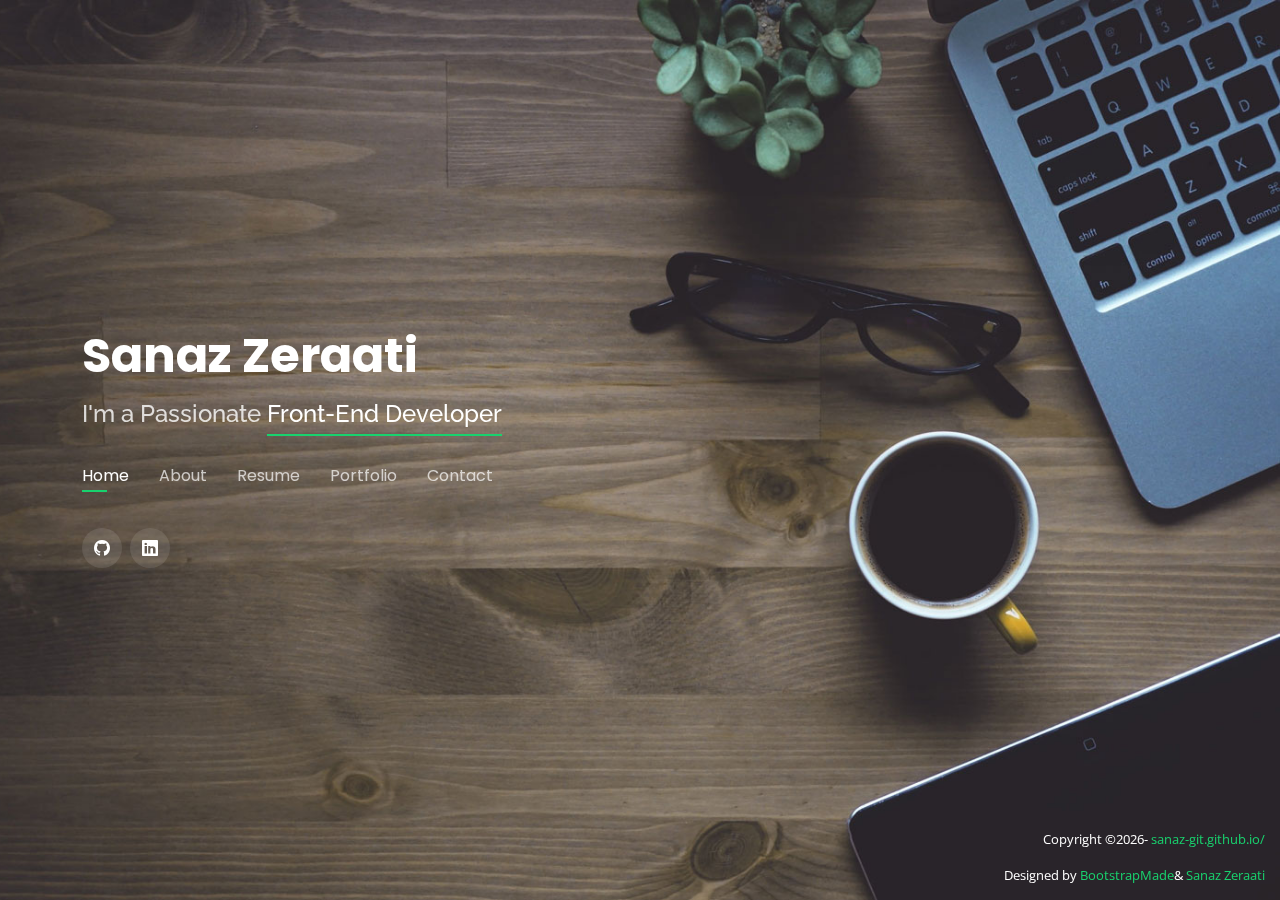
<file: index.html>
<!DOCTYPE html>
<html lang="en">

<head>
  <meta charset="utf-8">
  <meta content="width=device-width, initial-scale=1.0" name="viewport">

  <title>Sanaz Zeraati</title>
  <meta name="description" content="A self-taught front-end developer for a year and a mature person with more than 5 years of experience with an engineering background as a GIS technician and control project manager." >
  <meta name="keywords" content="front-end developer, engineering, Sanaz Zeraati" >
  <meta name=”author” content="Sanaz Zeraati">
  <!-- <meta http-equiv=”cache-control” content=”no-cashe”> -->

  <!-- Favicons -->
  <link href="assets/img/favicon.png" rel="icon">
  <link href="assets/img/apple-touch-icon.png" rel="apple-touch-icon">

  <!-- Google Fonts -->
  <link href="https://fonts.googleapis.com/css?family=Open+Sans:300,300i,400,400i,600,600i,700,700i|Raleway:300,300i,400,400i,500,500i,600,600i,700,700i|Poppins:300,300i,400,400i,500,500i,600,600i,700,700i" rel="stylesheet">

  <!-- Vendor CSS Files -->
  <link href="assets/vendor/bootstrap/css/bootstrap.min.css" rel="stylesheet">
  <link href="assets/vendor/bootstrap-icons/bootstrap-icons.css" rel="stylesheet">
  <link href="assets/vendor/boxicons/css/boxicons.min.css" rel="stylesheet">
  <link href="assets/vendor/glightbox/css/glightbox.min.css" rel="stylesheet">
  <link href="assets/vendor/remixicon/remixicon.css" rel="stylesheet">
  <link href="assets/vendor/swiper/swiper-bundle.min.css" rel="stylesheet">

  <!-- Template Main CSS File -->
  <link href="assets/css/style.css" rel="stylesheet">

  <!-- =======================================================
  * Template Name: Personal - v4.7.0
  * Template URL: https://bootstrapmade.com/personal-free-resume-bootstrap-template/
  * Author: BootstrapMade.com
  * License: https://bootstrapmade.com/license/
  ======================================================== -->
</head>

<body>

  <!-- ======= Header ======= -->
  <header id="header">
    <div class="container">

      <h1><a href="index.html">Sanaz Zeraati</a></h1>
      <!-- Uncomment below if you prefer to use an image logo -->
      <!-- <a href="index.html" class="mr-auto"><img src="assets/img/logo.png" alt="" class="img-fluid"></a> -->
      <h2>I'm a Passionate <span>Front-End Developer</span> </h2>

      <nav id="navbar" class="navbar">
        <ul>
          <li><a class="nav-link active" href="#header">Home</a></li>
          <li><a class="nav-link" href="#about">About</a></li>
          <li><a class="nav-link" href="#resume">Resume</a></li>
          <!-- <li><a class="nav-link" href="#services">Services</a></li> -->
          <li><a class="nav-link" href="#portfolio">Portfolio</a></li>
          <li><a class="nav-link" href="#contact">Contact</a></li>
        </ul>
        <i class="bi bi-list mobile-nav-toggle"></i>
      </nav><!-- .navbar -->

      <div class="social-links">
        <!-- <a href="#" class="twitter"><i class="bi bi-twitter"></i></a> -->
        <!-- <a href="#" class="facebook"><i class="bi bi-facebook"></i></a> -->
        <a href="https://github.com/sanaz-git" class="github"><i class="bi bi-github"></i></a>
        <a href="https://www.linkedin.com/in/sanaz-zeraati-b366a27a/" class="linkedin"><i class="bi bi-linkedin"></i></a>
      </div>

    </div>
  </header><!-- End Header -->

  <!-- ======= About Section ======= -->
  <section id="about" class="about">

    <!-- ======= About Me ======= -->
    <div class="about-me container">

      <div class="section-title">
        <h2>About</h2>
        <p>Learn more about me</p>
      </div>

      <div class="row">
        <div class="col-lg-4" data-aos="fade-right">
          <img src="assets/img/me.jpg" class="img-fluid" alt="">
        </div>
        <div class="col-lg-8 pt-4 pt-lg-0 content" data-aos="fade-left">
          <h3>front-end developer with an engineering background </h3>
          <p class="fst-italic">
            A self-taught front-end developer for a year and a mature person with more than 5 years of experience with an engineering background as a GIS technician and control project manager. During this time, I realized my interest in web development and decided to enter the profession resolutely as a front-end developer with a HackYourFuture course and other educational resources. 
          </p>
          <div class="row">
            <div class="col-lg-6">
              <ul>
                <!-- <li><i class="bi bi-chevron-right"></i> <strong>Birthday:</strong> <span>1 May 1995</span></li> -->
                <!-- <li><i class="bi bi-chevron-right"></i> <strong>Website:</strong> <span>www.example.com</span></li> -->
                <!-- <li><i class="bi bi-chevron-right"></i> <strong>Phone:</strong> <span>+123 456 7890</span></li> -->
                <li><i class="bi bi-chevron-right"></i> <strong>City:</strong> <span>Kerman, Iran</span></li>
                <li><i class="bi bi-chevron-right"></i> <strong>Email:</strong> <span><a href="mailto:szeraati69@gmail.com?subject=subjevt text">szeraati69@gmail.com</a></span></li>
              </ul>
            </div>
            <div class="col-lg-6">
              <ul>
                <!-- <li><i class="bi bi-chevron-right"></i> <strong>Age:</strong> <span>30</span></li> -->
                <li><i class="bi bi-chevron-right"></i> <strong>Degree:</strong> <span>MSc Water resources of Engineering</span></li>
                <!-- <li><i class="bi bi-chevron-right"></i> <strong>Email:</strong> <span>szeraati@gmail.com.com</span></li> -->
                <!-- <li><i class="bi bi-chevron-right"></i> <strong>Freelance:</strong> <span>Available</span></li> -->
              </ul>
            </div>
          </div>
          <p>
            I am a highly enthused, responsible, motivated, hardworking, and reliable person. I have experience working as part of a team and individually and extremely driven, with a clear goal to succeed. Hence, I am keen and very willing to learn and develop new skills as a front-end developer 
          </p>
          <!-- <button class="cv"><a href='javascript:window.location = "assets/document/cv-sanaz-zeraati.pdf"'>download resume</a></button> -->
        </div>
      </div>

    </div><!-- End About Me -->

    <!-- ======= Counts ======= -->
    <!-- <div class="counts container">

      <div class="row">

        <div class="col-lg-3 col-md-6">
          <div class="count-box">
            <i class="bi bi-emoji-smile"></i>
            <span data-purecounter-start="0" data-purecounter-end="232" data-purecounter-duration="1" class="purecounter"></span>
            <p>Happy Clients</p>
          </div>
        </div>

        <div class="col-lg-3 col-md-6 mt-5 mt-md-0">
          <div class="count-box">
            <i class="bi bi-journal-richtext"></i>
            <span data-purecounter-start="0" data-purecounter-end="521" data-purecounter-duration="1" class="purecounter"></span>
            <p>Projects</p>
          </div>
        </div>

        <div class="col-lg-3 col-md-6 mt-5 mt-lg-0">
          <div class="count-box">
            <i class="bi bi-headset"></i>
            <span data-purecounter-start="0" data-purecounter-end="1463" data-purecounter-duration="1" class="purecounter"></span>
            <p>Hours Of Support</p>
          </div>
        </div>

        <div class="col-lg-3 col-md-6 mt-5 mt-lg-0">
          <div class="count-box">
            <i class="bi bi-award"></i>
            <span data-purecounter-start="0" data-purecounter-end="24" data-purecounter-duration="1" class="purecounter"></span>
            <p>Awards</p>
          </div>
        </div>

      </div>

    </div> -->
    <!-- End Counts -->

    <!-- ======= Skills  ======= -->
    <div class="skills container">

      <div class="section-title">
        <h2>Skills</h2>
      </div>

      <div class="row skills-content">

        <div class="col-lg-6">

          <div class="progress">
            <span class="skill">HTML <i class="val">90%</i></span>
            <div class="progress-bar-wrap">
              <div class="progress-bar" role="progressbar" aria-valuenow="90" aria-valuemin="0" aria-valuemax="100"></div>
            </div>
          </div>

          <div class="progress">
            <span class="skill">CSS <i class="val">70%</i></span>
            <div class="progress-bar-wrap">
              <div class="progress-bar" role="progressbar" aria-valuenow="70" aria-valuemin="0" aria-valuemax="100"></div>
            </div>
          </div>

          <div class="progress">
            <span class="skill">GIT <i class="val">50%</i></span>
            <div class="progress-bar-wrap">
              <div class="progress-bar" role="progressbar" aria-valuenow="50" aria-valuemin="0" aria-valuemax="100"></div>
            </div>
          </div>
          <div class="progress">
            <span class="skill">SASS <i class="val">50%</i></span>
            <div class="progress-bar-wrap">
              <div class="progress-bar" role="progressbar" aria-valuenow="65" aria-valuemin="0" aria-valuemax="100"></div>
            </div>
          </div>
          <div class="progress">
            <span class="skill">PHOTOSHOP <i class="val">65%</i></span>
            <div class="progress-bar-wrap">
              <div class="progress-bar" role="progressbar" aria-valuenow="65" aria-valuemin="0" aria-valuemax="100"></div>
            </div>
          </div>
         
          <div class="progress">
            <span class="skill">ARCGIS & QGIS<i class="val">75%</i></span>
            <div class="progress-bar-wrap">
              <div class="progress-bar" role="progressbar" aria-valuenow="80" aria-valuemin="0" aria-valuemax="100"></div>
            </div>
          </div>

        </div>

        <div class="col-lg-6">

          <div class="progress">
            <span class="skill">JavaScript <i class="val">70%</i></span>
            <div class="progress-bar-wrap">
              <div class="progress-bar" role="progressbar" aria-valuenow="70" aria-valuemin="0" aria-valuemax="100"></div>
            </div>
          </div>

          <div class="progress">
            <span class="skill">REACT <i class="val">60%</i></span>
            <div class="progress-bar-wrap">
              <div class="progress-bar" role="progressbar" aria-valuenow="60" aria-valuemin="0" aria-valuemax="100"></div>
            </div>
          </div>
          <div class="progress">
            <span class="skill">MaterialUI <i class="val">40%</i></span>
            <div class="progress-bar-wrap">
              <div class="progress-bar" role="progressbar" aria-valuenow="60" aria-valuemin="0" aria-valuemax="100"></div>
            </div>
          </div>

          <div class="progress">
            <span class="skill">PYTHON <i class="val">50%</i></span>
            <div class="progress-bar-wrap">
              <div class="progress-bar" role="progressbar" aria-valuenow="50" aria-valuemin="0" aria-valuemax="100"></div>
            </div>
          </div>
          <div class="progress">
            <span class="skill">R<i class="val">50%</i></span>
            <div class="progress-bar-wrap">
              <div class="progress-bar" role="progressbar" aria-valuenow="50" aria-valuemin="0" aria-valuemax="100"></div>
            </div>
          </div>
          <div class="progress">
            <span class="skill">MS PROJECT<i class="val">70%</i></span>
            <div class="progress-bar-wrap">
              <div class="progress-bar" role="progressbar" aria-valuenow="70" aria-valuemin="0" aria-valuemax="100"></div>
            </div>
          </div>
          
         

        </div>

      </div>

    </div><!-- End Skills -->

    <!-- ======= Interests ======= -->
    <!-- <div class="interests container">

      <div class="section-title">
        <h2>Interests</h2>
      </div>

      <div class="row">
        <div class="col-lg-3 col-md-4">
          <div class="icon-box">
            <i class="ri-store-line" style="color: #ffbb2c;"></i>
            <h3>Lorem Ipsum</h3>
          </div>
        </div>
        <div class="col-lg-3 col-md-4 mt-4 mt-md-0">
          <div class="icon-box">
            <i class="ri-bar-chart-box-line" style="color: #5578ff;"></i>
            <h3>Dolor Sitema</h3>
          </div>
        </div>
        <div class="col-lg-3 col-md-4 mt-4 mt-md-0">
          <div class="icon-box">
            <i class="ri-calendar-todo-line" style="color: #e80368;"></i>
            <h3>Sed perspiciatis</h3>
          </div>
        </div>
        <div class="col-lg-3 col-md-4 mt-4 mt-lg-0">
          <div class="icon-box">
            <i class="ri-paint-brush-line" style="color: #e361ff;"></i>
            <h3>Magni Dolores</h3>
          </div>
        </div>
        <div class="col-lg-3 col-md-4 mt-4">
          <div class="icon-box">
            <i class="ri-database-2-line" style="color: #47aeff;"></i>
            <h3>Nemo Enim</h3>
          </div>
        </div>
        <div class="col-lg-3 col-md-4 mt-4">
          <div class="icon-box">
            <i class="ri-gradienter-line" style="color: #ffa76e;"></i>
            <h3>Eiusmod Tempor</h3>
          </div>
        </div>
        <div class="col-lg-3 col-md-4 mt-4">
          <div class="icon-box">
            <i class="ri-file-list-3-line" style="color: #11dbcf;"></i>
            <h3>Midela Teren</h3>
          </div>
        </div>
        <div class="col-lg-3 col-md-4 mt-4">
          <div class="icon-box">
            <i class="ri-price-tag-2-line" style="color: #4233ff;"></i>
            <h3>Pira Neve</h3>
          </div>
        </div>
        <div class="col-lg-3 col-md-4 mt-4">
          <div class="icon-box">
            <i class="ri-anchor-line" style="color: #b2904f;"></i>
            <h3>Dirada Pack</h3>
          </div>
        </div>
        <div class="col-lg-3 col-md-4 mt-4">
          <div class="icon-box">
            <i class="ri-disc-line" style="color: #b20969;"></i>
            <h3>Moton Ideal</h3>
          </div>
        </div>
        <div class="col-lg-3 col-md-4 mt-4">
          <div class="icon-box">
            <i class="ri-base-station-line" style="color: #ff5828;"></i>
            <h3>Verdo Park</h3>
          </div>
        </div>
        <div class="col-lg-3 col-md-4 mt-4">
          <div class="icon-box">
            <i class="ri-fingerprint-line" style="color: #29cc61;"></i>
            <h3>Flavor Nivelanda</h3>
          </div>
        </div>
      </div>

    </div> -->
    <!-- End Interests -->

    <!-- ======= Testimonials ======= -->
    <!-- <div class="testimonials container">

      <div class="section-title">
        <h2>Testimonials</h2>
      </div>

      <div class="testimonials-slider swiper" data-aos="fade-up" data-aos-delay="100">
        <div class="swiper-wrapper">

          <div class="swiper-slide">
            <div class="testimonial-item">
              <p>
                <i class="bx bxs-quote-alt-left quote-icon-left"></i>
                Proin iaculis purus consequat sem cure digni ssim donec porttitora entum suscipit rhoncus. Accusantium quam, ultricies eget id, aliquam eget nibh et. Maecen aliquam, risus at semper.
                <i class="bx bxs-quote-alt-right quote-icon-right"></i>
              </p>
              <img src="assets/img/testimonials/testimonials-1.jpg" class="testimonial-img" alt="">
              <h3>Saul Goodman</h3>
              <h4>Ceo &amp; Founder</h4>
            </div>
          </div> -->
          <!-- End testimonial item -->

          <!-- <div class="swiper-slide">
            <div class="testimonial-item">
              <p>
                <i class="bx bxs-quote-alt-left quote-icon-left"></i>
                Export tempor illum tamen malis malis eram quae irure esse labore quem cillum quid cillum eram malis quorum velit fore eram velit sunt aliqua noster fugiat irure amet legam anim culpa.
                <i class="bx bxs-quote-alt-right quote-icon-right"></i>
              </p>
              <img src="assets/img/testimonials/testimonials-2.jpg" class="testimonial-img" alt="">
              <h3>Sara Wilsson</h3>
              <h4>Designer</h4>
            </div>
          </div> -->
          <!-- End testimonial item -->

          <!-- <div class="swiper-slide">
            <div class="testimonial-item">
              <p>
                <i class="bx bxs-quote-alt-left quote-icon-left"></i>
                Enim nisi quem export duis labore cillum quae magna enim sint quorum nulla quem veniam duis minim tempor labore quem eram duis noster aute amet eram fore quis sint minim.
                <i class="bx bxs-quote-alt-right quote-icon-right"></i>
              </p>
              <img src="assets/img/testimonials/testimonials-3.jpg" class="testimonial-img" alt="">
              <h3>Jena Karlis</h3>
              <h4>Store Owner</h4>
            </div>
          </div> -->
          <!-- End testimonial item -->
<!-- 
          <div class="swiper-slide">
            <div class="testimonial-item">
              <p>
                <i class="bx bxs-quote-alt-left quote-icon-left"></i>
                Fugiat enim eram quae cillum dolore dolor amet nulla culpa multos export minim fugiat minim velit minim dolor enim duis veniam ipsum anim magna sunt elit fore quem dolore labore illum veniam.
                <i class="bx bxs-quote-alt-right quote-icon-right"></i>
              </p>
              <img src="assets/img/testimonials/testimonials-4.jpg" class="testimonial-img" alt="">
              <h3>Matt Brandon</h3>
              <h4>Freelancer</h4>
            </div>
          </div> -->
          <!-- End testimonial item -->

          <!-- <div class="swiper-slide">
            <div class="testimonial-item">
              <p>
                <i class="bx bxs-quote-alt-left quote-icon-left"></i>
                Quis quorum aliqua sint quem legam fore sunt eram irure aliqua veniam tempor noster veniam enim culpa labore duis sunt culpa nulla illum cillum fugiat legam esse veniam culpa fore nisi cillum quid.
                <i class="bx bxs-quote-alt-right quote-icon-right"></i>
              </p>
              <img src="assets/img/testimonials/testimonials-5.jpg" class="testimonial-img" alt="">
              <h3>John Larson</h3>
              <h4>Entrepreneur</h4>
            </div>
          </div> -->
          <!-- End testimonial item -->

        <!-- </div>
        <div class="swiper-pagination"></div>
      </div>

      <div class="owl-carousel testimonials-carousel">

      </div>

    </div> -->
    <!-- End Testimonials  -->

  </section>
  <!-- End About Section -->

  <!-- ======= Resume Section ======= -->
  <section id="resume" class="resume">
    <div class="container">

      <div class="section-title">
        <h2>Resume</h2>
        <p>Check My Resume</p>
      </div>

      <div class="row">
        <div class="col-lg-6">
          <h3 class="resume-title">Training Course</h3>
          <div class="resume-item pb-0">
            <h4>HackYourFuture</h4>
            <h5>Jun 2021 - Jun 2022</h5>
            <p><em>Web Development Program</em></p>
            <p>
            <ul>
              <li>Ability to build a basic modern web application</li>
              <li>How to use third-party libraries/APIs</li>
              <li>Have a basic understanding of what it means to work on digital products</li>
              <li>Knowing how to learn and self-teach new programming concepts</li>
              
            </ul>
            </p>
          </div>

          <h3 class="resume-title">Education</h3>
          <div class="resume-item">
            <h4>MASTER OF SCIENCE WATER RESOURCE ENGINEERING</h4>
            <h5>sep 2013 - sep 2016</h5>
            <p><em>Shahid Bahonar University of Kerman, Iran</em></p>
            <p>Thesis: Operation Evaluation of Copula Function in Flood Frequency Analysis (case study: Qara-Sou watershed of Kermanshah)</p>
          </div>
          <div class="resume-item">
            <h4>BACHELOR OF WATER ENGINEERING</h4>
            <h5>sep 2009 - sep 2013</h5>
            <p><em>Shahid Bahonar University of Kerman, Iran</em></p>
            <p>Thesis: Mapping underground Dam in Arid and Semi-Arid Area</p>
          </div>
        </div>
        <div class="col-lg-6">
          <h3 class="resume-title">Experience</h3>
          <div class="resume-item">
            <h4>FRONT-END DEVELOPER</h4>
            <h5>June 2022 – September   2022 </h5>
            <p><em>Hamyar System Company,Kerman, Iran </em></p>
            <!-- <p>
            <ul>
              <li></li>
              <li></li>
          
            </ul>
            </p> -->
          </div>
          <div class="resume-item">
            <h4>CONTROL PROJECT MANAGEMENT</h4>
            <h5>Sep 2019 - Present</h5>
            <p><em>Water & Waste Water Company,Kerman, Iran </em></p>
            <p>
            <ul>
              <li>I have been able to planning, overseeing and leading projects from ideation through to completion and Ensuring projects meet deadlines, Monitor project costs, feedback and reporting</li>
              <li>Optimise project strategies to achieve better results in the future. Spearheaded development of Standard Operating procedures </li>
          
            </ul>
            </p>
          </div>
          <div class="resume-item">
            <h4>GIS specialist</h4>
            <h5>Jan 2017 - Sep 2019</h5>
            <p><em>Water & Waste Water Company,Kerman, Iran</em></p>
            <p>
            <ul>
              <li>Deployed Web GIS abled company to save 60 percent of time and money for learning employees and provide them with less interest that allows them to access GIS data, edit attributes, add new features, etc. on any computer from anywhere there is an internet connection.</li>
              <li>Increase 50 percent speed in updating authoritative data in an enterprise geodatabase and Development of data management tools and scripts to retrieve data sources for production</li>
              
            </ul>
            </p>
          </div>
        </div>
      </div>

    </div>
  </section><!-- End Resume Section -->

  <!-- ======= Services Section ======= -->
  <section id="services" class="services">
    <div class="container">

      <div class="section-title">
        <h2>Services</h2>
        <p>My Services</p>
      </div>

      <div class="row">
        <div class="col-lg-4 col-md-6 d-flex align-items-stretch">
          <div class="icon-box">
            <div class="icon"><i class="bx bxl-dribbble"></i></div>
            <h4><a href="">Lorem Ipsum</a></h4>
            <p>Voluptatum deleniti atque corrupti quos dolores et quas molestias excepturi</p>
          </div>
        </div>

        <div class="col-lg-4 col-md-6 d-flex align-items-stretch mt-4 mt-md-0">
          <div class="icon-box">
            <div class="icon"><i class="bx bx-file"></i></div>
            <h4><a href="">Sed ut perspiciatis</a></h4>
            <p>Duis aute irure dolor in reprehenderit in voluptate velit esse cillum dolore</p>
          </div>
        </div>

        <div class="col-lg-4 col-md-6 d-flex align-items-stretch mt-4 mt-lg-0">
          <div class="icon-box">
            <div class="icon"><i class="bx bx-tachometer"></i></div>
            <h4><a href="">Magni Dolores</a></h4>
            <p>Excepteur sint occaecat cupidatat non proident, sunt in culpa qui officia</p>
          </div>
        </div>

        <div class="col-lg-4 col-md-6 d-flex align-items-stretch mt-4">
          <div class="icon-box">
            <div class="icon"><i class="bx bx-world"></i></div>
            <h4><a href="">Nemo Enim</a></h4>
            <p>At vero eos et accusamus et iusto odio dignissimos ducimus qui blanditiis</p>
          </div>
        </div>

        <div class="col-lg-4 col-md-6 d-flex align-items-stretch mt-4">
          <div class="icon-box">
            <div class="icon"><i class="bx bx-slideshow"></i></div>
            <h4><a href="">Dele cardo</a></h4>
            <p>Quis consequatur saepe eligendi voluptatem consequatur dolor consequuntur</p>
          </div>
        </div>

        <div class="col-lg-4 col-md-6 d-flex align-items-stretch mt-4">
          <div class="icon-box">
            <div class="icon"><i class="bx bx-arch"></i></div>
            <h4><a href="">Divera don</a></h4>
            <p>Modi nostrum vel laborum. Porro fugit error sit minus sapiente sit aspernatur</p>
          </div>
        </div>

      </div>

    </div>
  </section><!-- End Services Section -->

  <!-- ======= Portfolio Section ======= -->
  <section id="portfolio" class="portfolio">
    <div class="container">

      <div class="section-title">
        <h2>Portfolio</h2>
        <p>My Works</p>
      </div>

      <div class="row">
        <div class="col-lg-12 d-flex justify-content-center">
          <ul id="portfolio-flters">
            <li data-filter="*" class="filter-active">All</li>
            <li data-filter=".filter-app">courses</li>
            <li data-filter=".filter-card">own</li>
            <!-- <li data-filter=".filter-web">code-along</li> -->
          </ul>
        </div>
      </div>

      <div class="row portfolio-container">

        <div class="col-lg-4 col-md-6 portfolio-item filter-app">
          <div class="portfolio-wrap">
            <img src="assets/img/portfolio/portfolio-1.jpg" class="img-fluid" alt="">
            <div class="portfolio-info">
              <h4>HackYourFuture</h4>
              <p>courses</p>
              <div class="portfolio-links">
                <a href="assets/img/portfolio/portfolio-1.jpg" data-gallery="portfolioGallery" class="portfolio-lightbox" title="I studied 5 modules of The HackYourFuture curriculum that consists:1 - HTML/CSS/GIT 2 - JavaScript 3 - Browsers 4 - Using API's 5 - React"><i class="bx bx-plus"></i></a>
                <a href="https://github.com/sanaz-git/my-portfolio"  title="Portfolio Details"><i class="bx bx-link"></i></a>
              </div>
            </div>
          </div>
        </div>
        <!-- <div class="col-lg-4 col-md-6 portfolio-item filter-web">
          <div class="portfolio-wrap">
            <img src="assets/img/portfolio/portfolio-2.jpg" class="img-fluid" alt="">
            <div class="portfolio-info">
              <h4>code-along 1</h4>
              <p>code-along</p>
              <div class="portfolio-links">
                <a href="assets/img/portfolio/portfolio-2.jpg" data-gallery="portfolioGallery" class="portfolio-lightbox" title="code-along 1"><i class="bx bx-plus"></i></a>
                <a href="https://github.com/sanaz-git/my-portfolio"  title="Portfolio Details"><i class="bx bx-link"></i></a>
              </div>
            </div>
          </div>
        </div> -->

        <!-- <div class="col-lg-4 col-md-6 portfolio-item filter-app">
          <div class="portfolio-wrap">
            <img src="assets/img/portfolio/portfolio-3.jpg" class="img-fluid" alt="">
            <div class="portfolio-info">
              <h4>course 2</h4>
              <p>courses</p>
              <div class="portfolio-links">
                <a href="assets/img/portfolio/portfolio-3.jpg" data-gallery="portfolioGallery" class="portfolio-lightbox" title="course 2"><i class="bx bx-plus"></i></a>
                <a  title="Portfolio Details"><i class="bx bx-link"></i></a>
              </div>
            </div>
          </div>
        </div> -->

        <div class="col-lg-4 col-md-6 portfolio-item filter-card">
          <div class="portfolio-wrap">
            <img src="assets/img/portfolio/portfolio-4.jpg" class="img-fluid" alt="">
            <div class="portfolio-info">
              <h4>Credit Card Validator </h4>
              <p>own</p>
              <div class="portfolio-links">
                <a href="assets/img/portfolio/portfolio-4.jpg" data-gallery="portfolioGallery" class="portfolio-lightbox" title="Credit Card Validator With ReactJS"><i class="bx bx-plus"></i></a>
                <a  href="https://github.com/sanaz-git/React-Projects" title="Portfolio Details"><i class="bx bx-link"></i></a>
              </div>
            </div>
          </div>
        </div>
        <div class="col-lg-4 col-md-6 portfolio-item filter-card">
          <div class="portfolio-wrap">
            <img src="assets/img/portfolio/portfolio-10.jpg" class="img-fluid" alt="">
            <div class="portfolio-info">
              <h4>Shopping Cart </h4>
              <p>own</p>
              <div class="portfolio-links">
                <a href="assets/img/portfolio/portfolio-10.jpg" data-gallery="portfolioGallery" class="portfolio-lightbox" title="Shopping Cart With ReactJS"><i class="bx bx-plus"></i></a>
                <a  href="https://gentle-clafoutis-de4fb9.netlify.app/products" title="Portfolio Details"><i class="bx bx-link"></i></a>
              </div>
            </div>
          </div>
        </div>

        <!-- <div class="col-lg-4 col-md-6 portfolio-item filter-web">
          <div class="portfolio-wrap">
            <img src="assets/img/portfolio/portfolio-5.jpg" class="img-fluid" alt="">
            <div class="portfolio-info">
              <h4>code-along 2</h4>
              <p>code-along</p>
              <div class="portfolio-links">
                <a href="assets/img/portfolio/portfolio-5.jpg" data-gallery="portfolioGallery" class="portfolio-lightbox" title="code-along 2"><i class="bx bx-plus"></i></a>
                <a  title="Portfolio Details"><i class="bx bx-link"></i></a>
              </div>
            </div>
          </div>
        </div> -->

        <!-- <div class="col-lg-4 col-md-6 portfolio-item filter-app">
          <div class="portfolio-wrap">
            <img src="assets/img/portfolio/portfolio-6.jpg" class="img-fluid" alt="">
            <div class="portfolio-info">
              <h4>course 3</h4>
              <p>courses</p>
              <div class="portfolio-links">
                <a href="assets/img/portfolio/portfolio-6.jpg" data-gallery="portfolioGallery" class="portfolio-lightbox" title="course 3"><i class="bx bx-plus"></i></a>
                <a  title="Portfolio Details"><i class="bx bx-link"></i></a>
              </div>
            </div>
          </div>
        </div> -->

        <!-- <div class="col-lg-4 col-md-6 portfolio-item filter-card">
          <div class="portfolio-wrap">
            <img src="assets/img/portfolio/portfolio-7.jpg" class="img-fluid" alt="">
            <div class="portfolio-info">
              <h4>own 2</h4>
              <p>own</p>
              <div class="portfolio-links">
                <a href="assets/img/portfolio/portfolio-7.jpg" data-gallery="portfolioGallery" class="portfolio-lightbox" title="own 2"><i class="bx bx-plus"></i></a>
                <a  title="Portfolio Details"><i class="bx bx-link"></i></a>
              </div>
            </div>
          </div>
        </div> -->

        <!-- <div class="col-lg-4 col-md-6 portfolio-item filter-card">
          <div class="portfolio-wrap">
            <img src="assets/img/portfolio/portfolio-8.jpg" class="img-fluid" alt="">
            <div class="portfolio-info">
              <h4>own 3</h4>
              <p>own</p>
              <div class="portfolio-links">
                <a href="assets/img/portfolio/portfolio-8.jpg" data-gallery="portfolioGallery" class="portfolio-lightbox" title="own 3"><i class="bx bx-plus"></i></a>
                <a  title="Portfolio Details"><i class="bx bx-link"></i></a>
              </div>
            </div>
          </div>
        </div> -->

        <!-- <div class="col-lg-4 col-md-6 portfolio-item filter-web">
          <div class="portfolio-wrap">
            <img src="assets/img/portfolio/portfolio-9.jpg" class="img-fluid" alt="">
            <div class="portfolio-info">
              <h4>code-along 3</h4>
              <p>code-along</p>
              <div class="portfolio-links">
                <a href="assets/img/portfolio/portfolio-9.jpg" data-gallery="portfolioGallery" class="portfolio-lightbox" title="Web 3"><i class="bx bx-plus"></i></a>
                <a href="portfolio-details.html" data-gallery="portfolioDetailsGallery" data-glightbox="type: external" class="portfolio-details-lightbox" title="Portfolio Details"><i class="bx bx-link"></i></a>
              </div>
            </div>
          </div>
        </div> -->

      </div>

    </div>
  </section><!-- End Portfolio Section -->

  <!-- ======= Contact Section ======= -->
  <section id="contact" class="contact">
    <div class="container">

      <div class="section-title">
        <h2>Contact</h2>
        <p>Contact Me</p>
      </div>

      <div class="row mt-2">

        <div class="col-md-6 d-flex align-items-stretch">
          <div class="info-box">
            <i class="bx bx-map"></i>
            <h3>My Address</h3>
            <p>Iran</p>
          </div>
        </div>

        <div class="col-md-6 mt-4 mt-md-0 d-flex align-items-stretch">
          <div class="info-box">
            <i class="bx bx-share-alt"></i>
            <h3>Social Profiles</h3>
            <div class="social-links">
              <!-- <a href="#" class="twitter"><i class="bi bi-twitter"></i></a> -->
              <!-- <a href="#" class="facebook"><i class="bi bi-facebook"></i></a> -->
              <!-- <a href="#" class="instagram"><i class="bi bi-instagram"></i></a> -->
              <a href="https://github.com/sanaz-git" class="github"><i class="bi bi-github"></i></a>
              <a href="https://www.linkedin.com/in/sanaz-zeraati-b366a27a/" class="linkedin"><i class="bi bi-linkedin"></i></a>
            </div>
          </div>
        </div>

        <div class="col-md-6 mt-4 d-flex align-items-stretch">
          <div class="info-box">
            <i class="bx bx-envelope"></i>
            <h3>Email Me</h3>
            <p><a href="mailto:szeraati69@gmail.com?subject=subjevt text">szeraati69@gmail.com</a></p>
          </div>
        </div>
        <!-- <div class="col-md-6 mt-4 d-flex align-items-stretch">
          <div class="info-box">
            <i class="bx bx-phone-call"></i>
            <h3>Call Me</h3>
            <p><a href="tel:+989140567100">+989140567100</a></p>
           
          </div>
        </div> -->
      </div>

      <!-- <form action="forms/contact.php" method="post" role="form" class="php-email-form mt-4">
        <div class="row">
          <div class="col-md-6 form-group">
            <input type="text" name="name" class="form-control" id="name" placeholder="Your Name" required>
          </div>
          <div class="col-md-6 form-group mt-3 mt-md-0">
            <input type="email" class="form-control" name="email" id="email" placeholder="Your Email" required>
          </div>
        </div>
        <div class="form-group mt-3">
          <input type="text" class="form-control" name="subject" id="subject" placeholder="Subject" required>
        </div>
        <div class="form-group mt-3">
          <textarea class="form-control" name="message" rows="5" placeholder="Message" required></textarea> 
        </div>
        <div class="my-3">
          <div class="loading">Loading</div>
          <div class="error-message"></div>
          <div class="sent-message">Your message has been sent. Thank you!</div>
        </div>
        <div class="text-center"><button type="submit">Send Message</button></div>
      </form> -->

    </div>
  </section><!-- End Contact Section -->

  <div class="credits">
    <!-- All the links in the footer should remain intact. -->
    <!-- You can delete the links only if you purchased the pro version. -->
    <!-- Licensing information: https://bootstrapmade.com/license/ -->
    <!-- Purchase the pro version with working PHP/AJAX contact form: https://bootstrapmade.com/personal-free-resume-bootstrap-template/ -->
    <p>Copyright &copy;<script>document.write(new Date().getFullYear())</script>-<a href="http://sanaz-git.github.io/"> sanaz-git.github.io/</a></p>
    Designed by <a href="https://bootstrapmade.com/">BootstrapMade</a>&<a href="/"> Sanaz Zeraati</a>
  </div>


  <!-- Vendor JS Files -->
  <script src="assets/vendor/purecounter/purecounter.js"></script>
  <script src="assets/vendor/bootstrap/js/bootstrap.bundle.min.js"></script>
  <script src="assets/vendor/glightbox/js/glightbox.min.js"></script>
  <script src="assets/vendor/isotope-layout/isotope.pkgd.min.js"></script>
  <script src="assets/vendor/swiper/swiper-bundle.min.js"></script>
  <script src="assets/vendor/waypoints/noframework.waypoints.js"></script>
  <script src="assets/vendor/php-email-form/validate.js"></script>

  <!-- Template Main JS File -->
  <script src="assets/js/main.js"></script>

</body>

</html>
</file>
<file: assets/css/style.css>
/**
* Template Name: Personal - v4.7.0
* Template URL: https://bootstrapmade.com/personal-free-resume-bootstrap-template/
* Author: BootstrapMade.com
* License: https://bootstrapmade.com/license/
*/

/*-------------------------------------------------------------
# General
--------------------------------------------------------------*/
body {
  font-family: 'Open Sans', sans-serif;
  background-color: #040404;
  color: #fff;
  position: relative;
  background: transparent;
}
body::before {
  content: '';
  position: fixed;
  background: #040404 url('../img/bg.jpg') top right no-repeat;
  background-size: cover;
  left: 0;
  right: 0;
  top: 0;
  height: 100vh;
  z-index: -1;
}
@media (min-width: 1024px) {
  body::before {
    background-attachment: fixed;
  }
}

a {
  color: #18d26e;
  text-decoration: none;
}

a:hover {
  color: #35e888;
  text-decoration: none;
}

h1,
h2,
h3,
h4,
h5,
h6 {
  font-family: 'Raleway', sans-serif;
}

/*--------------------------------------------------------------
# Header
--------------------------------------------------------------*/
#header {
  transition: ease-in-out 0.3s;
  position: relative;
  height: 100vh;
  display: flex;
  align-items: center;
  z-index: 997;
  overflow-y: auto;
}
#header * {
  transition: ease-in-out 0.3s;
}
#header h1 {
  font-size: 48px;
  margin: 0;
  padding: 0;
  line-height: 1;
  font-weight: 700;
  font-family: 'Poppins', sans-serif;
}
#header h1 a,
#header h1 a:hover {
  color: #fff;
  line-height: 1;
  display: inline-block;
}
#header h2 {
  font-size: 24px;
  margin-top: 20px;
  color: rgba(255, 255, 255, 0.8);
}
#header h2 span {
  color: #fff;
  border-bottom: 2px solid #18d26e;
  padding-bottom: 6px;
}
#header img {
  padding: 0;
  margin: 0;
}
#header .social-links {
  margin-top: 40px;
  display: flex;
}
#header .social-links a {
  font-size: 16px;
  display: flex;
  justify-content: center;
  align-items: center;
  background: rgba(255, 255, 255, 0.1);
  color: #fff;
  line-height: 1;
  margin-right: 8px;
  border-radius: 50%;
  width: 40px;
  height: 40px;
}
#header .social-links a:hover {
  background: #18d26e;
}
@media (max-width: 992px) {
  #header h1 {
    font-size: 36px;
  }
  #header h2 {
    font-size: 20px;
    line-height: 30px;
  }
  #header .social-links {
    margin-top: 15px;
  }
  #header .container {
    display: flex;
    flex-direction: column;
    align-items: center;
  }
}

/* Header Top */
#header.header-top {
  height: 80px;
  position: fixed;
  left: 0;
  top: 0;
  right: 0;
  background: rgba(0, 0, 0, 0.9);
}
#header.header-top .social-links,
#header.header-top h2 {
  display: none;
}
#header.header-top h1 {
  margin-right: auto;
  font-size: 36px;
}
#header.header-top .container {
  display: flex;
  align-items: center;
}
#header.header-top .navbar {
  margin: 0;
}
@media (max-width: 768px) {
  #header.header-top {
    height: 60px;
  }
  #header.header-top h1 {
    font-size: 26px;
  }
}

/*--------------------------------------------------------------
# Navigation Menu
--------------------------------------------------------------*/
/**
* Desktop Navigation 
*/
.navbar {
  padding: 0;
  margin-top: 35px;
}
.navbar ul {
  margin: 0;
  padding: 0;
  display: flex;
  list-style: none;
  align-items: center;
}
.navbar li {
  position: relative;
}
.navbar li + li {
  margin-left: 30px;
}
.navbar a,
.navbar a:focus {
  display: flex;
  align-items: center;
  justify-content: space-between;
  padding: 0;
  font-family: 'Poppins', sans-serif;
  font-size: 16px;
  font-weight: 400;
  color: rgba(255, 255, 255, 0.7);
  white-space: nowrap;
  transition: 0.3s;
}
.navbar a i,
.navbar a:focus i {
  font-size: 12px;
  line-height: 0;
  margin-left: 5px;
}
.navbar a:before {
  content: '';
  position: absolute;
  width: 0;
  height: 2px;
  bottom: -4px;
  left: 0;
  background-color: #18d26e;
  visibility: hidden;
  width: 0px;
  transition: all 0.3s ease-in-out 0s;
}
.navbar a:hover:before,
.navbar li:hover > a:before,
.navbar .active:before {
  visibility: visible;
  width: 25px;
}
.navbar a:hover,
.navbar .active,
.navbar .active:focus,
.navbar li:hover > a {
  color: #fff;
}

/**
* Mobile Navigation 
*/
.mobile-nav-toggle {
  color: #fff;
  font-size: 28px;
  cursor: pointer;
  display: none;
  line-height: 0;
  transition: 0.5s;
  position: fixed;
  right: 15px;
  top: 15px;
}

@media (max-width: 991px) {
  .mobile-nav-toggle {
    display: block;
  }

  .navbar ul {
    display: none;
  }
}
.navbar-mobile {
  position: fixed;
  overflow: hidden;
  top: 0;
  right: 0;
  left: 0;
  bottom: 0;
  background: rgba(0, 0, 0, 0.9);
  transition: 0.3s;
  z-index: 999;
  margin-top: 0;
}
.navbar-mobile .mobile-nav-toggle {
  position: absolute;
  top: 15px;
  right: 15px;
}
.navbar-mobile ul {
  display: block;
  position: absolute;
  top: 55px;
  right: 15px;
  bottom: 45px;
  left: 15px;
  padding: 10px 0;
  overflow-y: auto;
  transition: 0.3s;
  border: 2px solid rgba(255, 255, 255, 0.2);
}
.navbar-mobile li {
  padding: 12px 20px;
}
.navbar-mobile li + li {
  margin: 0;
}
.navbar-mobile a,
.navbar-mobile a:focus {
  font-size: 16px;
  position: relative;
}

/*--------------------------------------------------------------
# Sections General
--------------------------------------------------------------*/
section {
  overflow: hidden;
  position: absolute;
  width: 100%;
  top: 140px;
  bottom: 100%;
  opacity: 0;
  transition: ease-in-out 0.4s;
  z-index: 2;
}
section.section-show {
  top: 100px;
  bottom: auto;
  opacity: 1;
  padding-bottom: 45px;
}
section .container {
  background: rgba(0, 0, 0, 0.9);
  padding: 30px;
}
@media (max-width: 768px) {
  section {
    top: 120px;
  }
  section.section-show {
    top: 80px;
  }
}

.section-title h2 {
  font-size: 14px;
  font-weight: 500;
  padding: 0;
  line-height: 1px;
  margin: 0 0 20px 0;
  letter-spacing: 2px;
  text-transform: uppercase;
  color: #aaaaaa;
  font-family: 'Poppins', sans-serif;
}
.section-title h2::after {
  content: '';
  width: 120px;
  height: 1px;
  display: inline-block;
  background: #4ceb95;
  margin: 4px 10px;
}
.section-title p {
  margin: 0;
  margin: -15px 0 15px 0;
  font-size: 36px;
  font-weight: 700;
  text-transform: uppercase;
  font-family: 'Poppins', sans-serif;
  color: #fff;
}

/*--------------------------------------------------------------
# About
--------------------------------------------------------------*/
.about-me .content h3 {
  font-weight: 700;
  font-size: 26px;
  color: #18d26e;
}
.about-me .content ul {
  list-style: none;
  padding: 0;
}
.about-me .content ul li {
  margin-bottom: 20px;
  display: flex;
  align-items: center;
}
.about-me .content ul strong {
  margin-right: 10px;
}
.about-me .content ul i {
  font-size: 16px;
  margin-right: 5px;
  color: #18d26e;
  line-height: 0;
}
.about-me .content p:last-child {
  margin-bottom: 0;
}

.cv {
  background: rgba(255, 255, 255, 0.12);
  border: none;
  padding: 10px;
  margin-left: 40%;
  text-align: center;
  position: initial;
  margin-top: 10px;
}
.cv:hover {
  background: white;
}

/*--------------------------------------------------------------
# Counts
--------------------------------------------------------------*/
.counts {
  padding: 70px 0 60px;
}
.counts .count-box {
  padding: 30px 30px 25px 30px;
  width: 100%;
  position: relative;
  text-align: center;
  background: rgba(255, 255, 255, 0.08);
}
.counts .count-box i {
  position: absolute;
  top: -25px;
  left: 50%;
  transform: translateX(-50%);
  font-size: 24px;
  background: rgba(255, 255, 255, 0.1);
  padding: 12px;
  color: #18d26e;
  border-radius: 50px;
  line-height: 0;
}
.counts .count-box span {
  font-size: 36px;
  display: block;
  font-weight: 600;
  color: #fff;
}
.counts .count-box p {
  padding: 0;
  margin: 0;
  font-family: 'Raleway', sans-serif;
  font-size: 14px;
}

/*--------------------------------------------------------------
# Skills
--------------------------------------------------------------*/
.skills .progress {
  height: 60px;
  display: block;
  background: none;
  border-radius: 0;
}
.skills .progress .skill {
  padding: 10px 0;
  margin: 0;
  text-transform: uppercase;
  display: block;
  font-weight: 600;
  font-family: 'Poppins', sans-serif;
  color: #fff;
}
.skills .progress .skill .val {
  float: right;
  font-style: normal;
}
.skills .progress-bar-wrap {
  background: rgba(255, 255, 255, 0.2);
}
.skills .progress-bar {
  width: 1px;
  height: 10px;
  transition: 0.9s;
  background-color: #18d26e;
}

/*--------------------------------------------------------------
# Interests
--------------------------------------------------------------*/
.interests .icon-box {
  display: flex;
  align-items: center;
  padding: 20px;
  background: rgba(255, 255, 255, 0.08);
  transition: ease-in-out 0.3s;
}
.interests .icon-box i {
  font-size: 32px;
  padding-right: 10px;
  line-height: 1;
}
.interests .icon-box h3 {
  font-weight: 700;
  margin: 0;
  padding: 0;
  line-height: 1;
  font-size: 16px;
  color: #fff;
}
.interests .icon-box:hover {
  background: rgba(255, 255, 255, 0.12);
}

/*--------------------------------------------------------------
# Testimonials
--------------------------------------------------------------*/
.testimonials .testimonials-carousel,
.testimonials .testimonials-slider {
  overflow: hidden;
}
.testimonials .testimonial-item {
  box-sizing: content-box;
  min-height: 320px;
}
.testimonials .testimonial-item .testimonial-img {
  width: 90px;
  border-radius: 50%;
  margin: -40px 0 0 40px;
  position: relative;
  z-index: 2;
  border: 6px solid rgba(255, 255, 255, 0.12);
}
.testimonials .testimonial-item h3 {
  font-size: 18px;
  font-weight: bold;
  margin: 10px 0 5px 45px;
  color: #fff;
}
.testimonials .testimonial-item h4 {
  font-size: 14px;
  color: #999;
  margin: 0 0 0 45px;
}
.testimonials .testimonial-item .quote-icon-left,
.testimonials .testimonial-item .quote-icon-right {
  color: rgba(255, 255, 255, 0.25);
  font-size: 26px;
}
.testimonials .testimonial-item .quote-icon-left {
  display: inline-block;
  left: -5px;
  position: relative;
}
.testimonials .testimonial-item .quote-icon-right {
  display: inline-block;
  right: -5px;
  position: relative;
  top: 10px;
}
.testimonials .testimonial-item p {
  font-style: italic;
  margin: 0 15px 0 15px;
  padding: 20px 20px 60px 20px;
  background: rgba(255, 255, 255, 0.1);
  position: relative;
  border-radius: 6px;
  position: relative;
  z-index: 1;
}
.testimonials .swiper-pagination {
  margin-top: 20px;
  position: relative;
}
.testimonials .swiper-pagination .swiper-pagination-bullet {
  width: 12px;
  height: 12px;
  opacity: 1;
  background-color: rgba(255, 255, 255, 0.3);
}
.testimonials .swiper-pagination .swiper-pagination-bullet-active {
  background-color: #18d26e;
}

/*--------------------------------------------------------------
# Resume
--------------------------------------------------------------*/
.resume .resume-title {
  font-size: 26px;
  font-weight: 700;
  margin-top: 20px;
  margin-bottom: 20px;
  color: #fff;
}
.resume .resume-item {
  padding: 0 0 20px 20px;
  margin-top: -2px;
  border-left: 2px solid rgba(255, 255, 255, 0.2);
  position: relative;
}
.resume .resume-item h4 {
  line-height: 18px;
  font-size: 18px;
  font-weight: 600;
  text-transform: uppercase;
  font-family: 'Poppins', sans-serif;
  color: #18d26e;
  margin-bottom: 10px;
}
.resume .resume-item h5 {
  font-size: 16px;
  background: rgba(255, 255, 255, 0.15);
  padding: 5px 15px;
  display: inline-block;
  font-weight: 600;
  margin-bottom: 10px;
}
.resume .resume-item ul {
  padding-left: 20px;
}
.resume .resume-item ul li {
  padding-bottom: 10px;
}
.resume .resume-item:last-child {
  padding-bottom: 0;
}
.resume .resume-item::before {
  content: '';
  position: absolute;
  width: 16px;
  height: 16px;
  border-radius: 50px;
  left: -9px;
  top: 0;
  background: #18d26e;
  border: 2px solid #18d26e;
}

/*--------------------------------------------------------------
# Services
--------------------------------------------------------------*/
.services .icon-box {
  text-align: center;
  background: rgba(204, 204, 204, 0.1);
  padding: 80px 20px;
  transition: all ease-in-out 0.3s;
}
.services .icon-box .icon {
  margin: 0 auto;
  width: 64px;
  height: 64px;
  background: #18d26e;
  border-radius: 5px;
  transition: all 0.3s ease-out 0s;
  display: flex;
  align-items: center;
  justify-content: center;
  margin-bottom: 20px;
  transform-style: preserve-3d;
}
.services .icon-box .icon i {
  color: #fff;
  font-size: 28px;
}
.services .icon-box .icon::before {
  position: absolute;
  content: '';
  left: -8px;
  top: -8px;
  height: 100%;
  width: 100%;
  background: rgba(255, 255, 255, 0.15);
  border-radius: 5px;
  transition: all 0.3s ease-out 0s;
  transform: translateZ(-1px);
}
.services .icon-box h4 {
  font-weight: 700;
  margin-bottom: 15px;
  font-size: 24px;
}
.services .icon-box h4 a {
  color: #fff;
}
.services .icon-box p {
  line-height: 24px;
  font-size: 14px;
  margin-bottom: 0;
}
.services .icon-box:hover {
  background: #18d26e;
  border-color: #18d26e;
}
.services .icon-box:hover .icon {
  background: #fff;
}
.services .icon-box:hover .icon i {
  color: #18d26e;
}
.services .icon-box:hover .icon::before {
  background: #35e888;
}
.services .icon-box:hover h4 a,
.services .icon-box:hover p {
  color: #fff;
}

/*--------------------------------------------------------------
# Portfolio
--------------------------------------------------------------*/
.portfolio .portfolio-item {
  margin-bottom: 30px;
}
.portfolio #portfolio-flters {
  padding: 0;
  margin: 0 auto 15px auto;
  list-style: none;
  text-align: center;
  border-radius: 50px;
  padding: 2px 15px;
}
.portfolio #portfolio-flters li {
  cursor: pointer;
  display: inline-block;
  padding: 8px 16px 10px 16px;
  font-size: 14px;
  font-weight: 600;
  line-height: 1;
  text-transform: uppercase;
  color: #fff;
  background: rgba(255, 255, 255, 0.1);
  margin: 0 3px 10px 3px;
  transition: all 0.3s ease-in-out;
  border-radius: 4px;
}
.portfolio #portfolio-flters li:hover,
.portfolio #portfolio-flters li.filter-active {
  background: #18d26e;
}
.portfolio #portfolio-flters li:last-child {
  margin-right: 0;
}
.portfolio .portfolio-wrap {
  transition: 0.3s;
  position: relative;
  overflow: hidden;
  z-index: 1;
  background: rgba(0, 0, 0, 0.6);
}
.portfolio .portfolio-wrap::before {
  content: '';
  background: rgba(0, 0, 0, 0.6);
  position: absolute;
  left: 30px;
  right: 30px;
  top: 30px;
  bottom: 30px;
  transition: all ease-in-out 0.3s;
  z-index: 2;
  opacity: 0;
}
.portfolio .portfolio-wrap .portfolio-info {
  opacity: 0;
  position: absolute;
  top: 0;
  left: 0;
  right: 0;
  bottom: 0;
  text-align: center;
  z-index: 3;
  transition: all ease-in-out 0.3s;
  display: flex;
  flex-direction: column;
  justify-content: center;
  align-items: center;
}
.portfolio .portfolio-wrap .portfolio-info::before {
  display: block;
  content: '';
  width: 48px;
  height: 48px;
  position: absolute;
  top: 35px;
  left: 35px;
  border-top: 3px solid #fff;
  border-left: 3px solid #fff;
  transition: all 0.5s ease 0s;
  z-index: 9994;
}
.portfolio .portfolio-wrap .portfolio-info::after {
  display: block;
  content: '';
  width: 48px;
  height: 48px;
  position: absolute;
  bottom: 35px;
  right: 35px;
  border-bottom: 3px solid #fff;
  border-right: 3px solid #fff;
  transition: all 0.5s ease 0s;
  z-index: 9994;
}
.portfolio .portfolio-wrap .portfolio-info h4 {
  font-size: 20px;
  color: #fff;
  font-weight: 600;
}
.portfolio .portfolio-wrap .portfolio-info p {
  color: #ffffff;
  font-size: 14px;
  text-transform: uppercase;
  padding: 0;
  margin: 0;
}
.portfolio .portfolio-wrap .portfolio-links {
  text-align: center;
  z-index: 4;
}
.portfolio .portfolio-wrap .portfolio-links a {
  color: #fff;
  margin: 0 2px;
  font-size: 28px;
  display: inline-block;
  transition: 0.3s;
}
.portfolio .portfolio-wrap .portfolio-links a:hover {
  color: #63eda3;
}
.portfolio .portfolio-wrap:hover::before {
  top: 0;
  left: 0;
  right: 0;
  bottom: 0;
  opacity: 1;
}
.portfolio .portfolio-wrap:hover .portfolio-info {
  opacity: 1;
}
.portfolio .portfolio-wrap:hover .portfolio-info::before {
  top: 15px;
  left: 15px;
}
.portfolio .portfolio-wrap:hover .portfolio-info::after {
  bottom: 15px;
  right: 15px;
}

/*--------------------------------------------------------------
# Portfolio Details
--------------------------------------------------------------*/
.portfolio-details {
  padding-top: 40px;
  background: rgba(0, 0, 0, 0.8);
  position: fixed;
  left: 0;
  right: 0;
  top: 0;
  bottom: 0;
  overflow-y: auto;
}
.portfolio-details .container {
  padding-top: 20px;
  padding-bottom: 40px;
}
.portfolio-details .portfolio-title {
  font-size: 26px;
  font-weight: 700;
  margin-bottom: 20px;
}
.portfolio-details .portfolio-info {
  padding-top: 45px;
}
.portfolio-details .portfolio-info h3 {
  font-size: 22px;
  font-weight: 400;
  margin-bottom: 20px;
}
.portfolio-details .portfolio-info ul {
  list-style: none;
  padding: 0;
  font-size: 15px;
}
.portfolio-details .portfolio-info ul li + li {
  margin-top: 10px;
}
.portfolio-details .portfolio-info p {
  font-size: 15px;
  padding: 15px 0 0 0;
}
@media (max-width: 992px) {
  .portfolio-details .portfolio-info {
    padding-top: 20px;
  }
}
.portfolio-details .swiper-pagination {
  margin-top: 20px;
  position: relative;
}
.portfolio-details .swiper-pagination .swiper-pagination-bullet {
  width: 12px;
  height: 12px;
  opacity: 1;
  background-color: rgba(255, 255, 255, 0.3);
}
.portfolio-details .swiper-pagination .swiper-pagination-bullet-active {
  background-color: #18d26e;
}

/*--------------------------------------------------------------
# Contact
--------------------------------------------------------------*/
.contact .info-box {
  color: #444444;
  padding: 20px;
  width: 100%;
  background: rgba(255, 255, 255, 0.08);
}
.contact .info-box i.bx {
  font-size: 24px;
  color: #18d26e;
  border-radius: 50%;
  padding: 14px;
  float: left;
  background: rgba(255, 255, 255, 0.1);
}
.contact .info-box h3 {
  font-size: 20px;
  color: rgba(255, 255, 255, 0.5);
  font-weight: 700;
  margin: 10px 0 8px 68px;
}
.contact .info-box p {
  padding: 0;
  color: #fff;
  line-height: 24px;
  font-size: 14px;
  margin: 0 0 0 68px;
}
.contact .info-box .social-links {
  margin: 5px 0 0 68px;
  display: flex;
}
.contact .info-box .social-links a {
  font-size: 18px;
  display: inline-block;
  color: #fff;
  line-height: 1;
  margin-right: 12px;
  transition: 0.3s;
}
.contact .info-box .social-links a:hover {
  color: #18d26e;
}
.contact .php-email-form {
  padding: 30px;
  background: rgba(255, 255, 255, 0.08);
}
.contact .php-email-form .error-message {
  display: none;
  background: rgba(255, 255, 255, 0.08);
  background: #ed3c0d;
  text-align: left;
  padding: 15px;
  font-weight: 600;
}
.contact .php-email-form .error-message br + br {
  margin-top: 25px;
}
.contact .php-email-form .sent-message {
  display: none;
  background: rgba(255, 255, 255, 0.08);
  background: #18d26e;
  text-align: center;
  padding: 15px;
  font-weight: 600;
}
.contact .php-email-form .loading {
  display: none;
  background: rgba(255, 255, 255, 0.08);
  text-align: center;
  padding: 15px;
}
.contact .php-email-form .loading:before {
  content: '';
  display: inline-block;
  border-radius: 50%;
  width: 24px;
  height: 24px;
  margin: 0 10px -6px 0;
  border: 3px solid #18d26e;
  border-top-color: #eee;
  -webkit-animation: animate-loading 1s linear infinite;
  animation: animate-loading 1s linear infinite;
}
.contact .php-email-form input,
.contact .php-email-form textarea {
  border-radius: 0;
  box-shadow: none;
  font-size: 14px;
  background: rgba(255, 255, 255, 0.08);
  border: 0;
  transition: 0.3s;
  color: #fff;
}
.contact .php-email-form input:focus,
.contact .php-email-form textarea:focus {
  background-color: rgba(255, 255, 255, 0.11);
}
.contact .php-email-form input::-moz-placeholder,
.contact .php-email-form textarea::-moz-placeholder {
  color: rgba(255, 255, 255, 0.3);
  opacity: 1;
}
.contact .php-email-form input::placeholder,
.contact .php-email-form textarea::placeholder {
  color: rgba(255, 255, 255, 0.3);
  opacity: 1;
}
.contact .php-email-form input {
  padding: 10px 15px;
}
.contact .php-email-form textarea {
  padding: 12px 15px;
}
.contact .php-email-form button[type='submit'] {
  background: #18d26e;
  border: 0;
  padding: 10px 30px;
  color: #fff;
  transition: 0.4s;
  border-radius: 4px;
}
.contact .php-email-form button[type='submit']:hover {
  background: #15bb62;
}
@-webkit-keyframes animate-loading {
  0% {
    transform: rotate(0deg);
  }
  100% {
    transform: rotate(360deg);
  }
}
@keyframes animate-loading {
  0% {
    transform: rotate(0deg);
  }
  100% {
    transform: rotate(360deg);
  }
}

/*--------------------------------------------------------------
# Credits
--------------------------------------------------------------*/
.credits {
  position: fixed;
  right: 0;
  left: 0;
  bottom: 0;
  padding: 15px;
  text-align: right;
  font-size: 13px;
  color: #fff;
  z-index: 999999;
}
@media (max-width: 992px) {
  .credits {
    text-align: center;
    padding: 10px;
    background: rgba(0, 0, 0, 0.8);
  }
}
.credits a {
  color: #18d26e;
  transition: 0.3s;
}
.credits a:hover {
  color: #fff;
}
</file>
